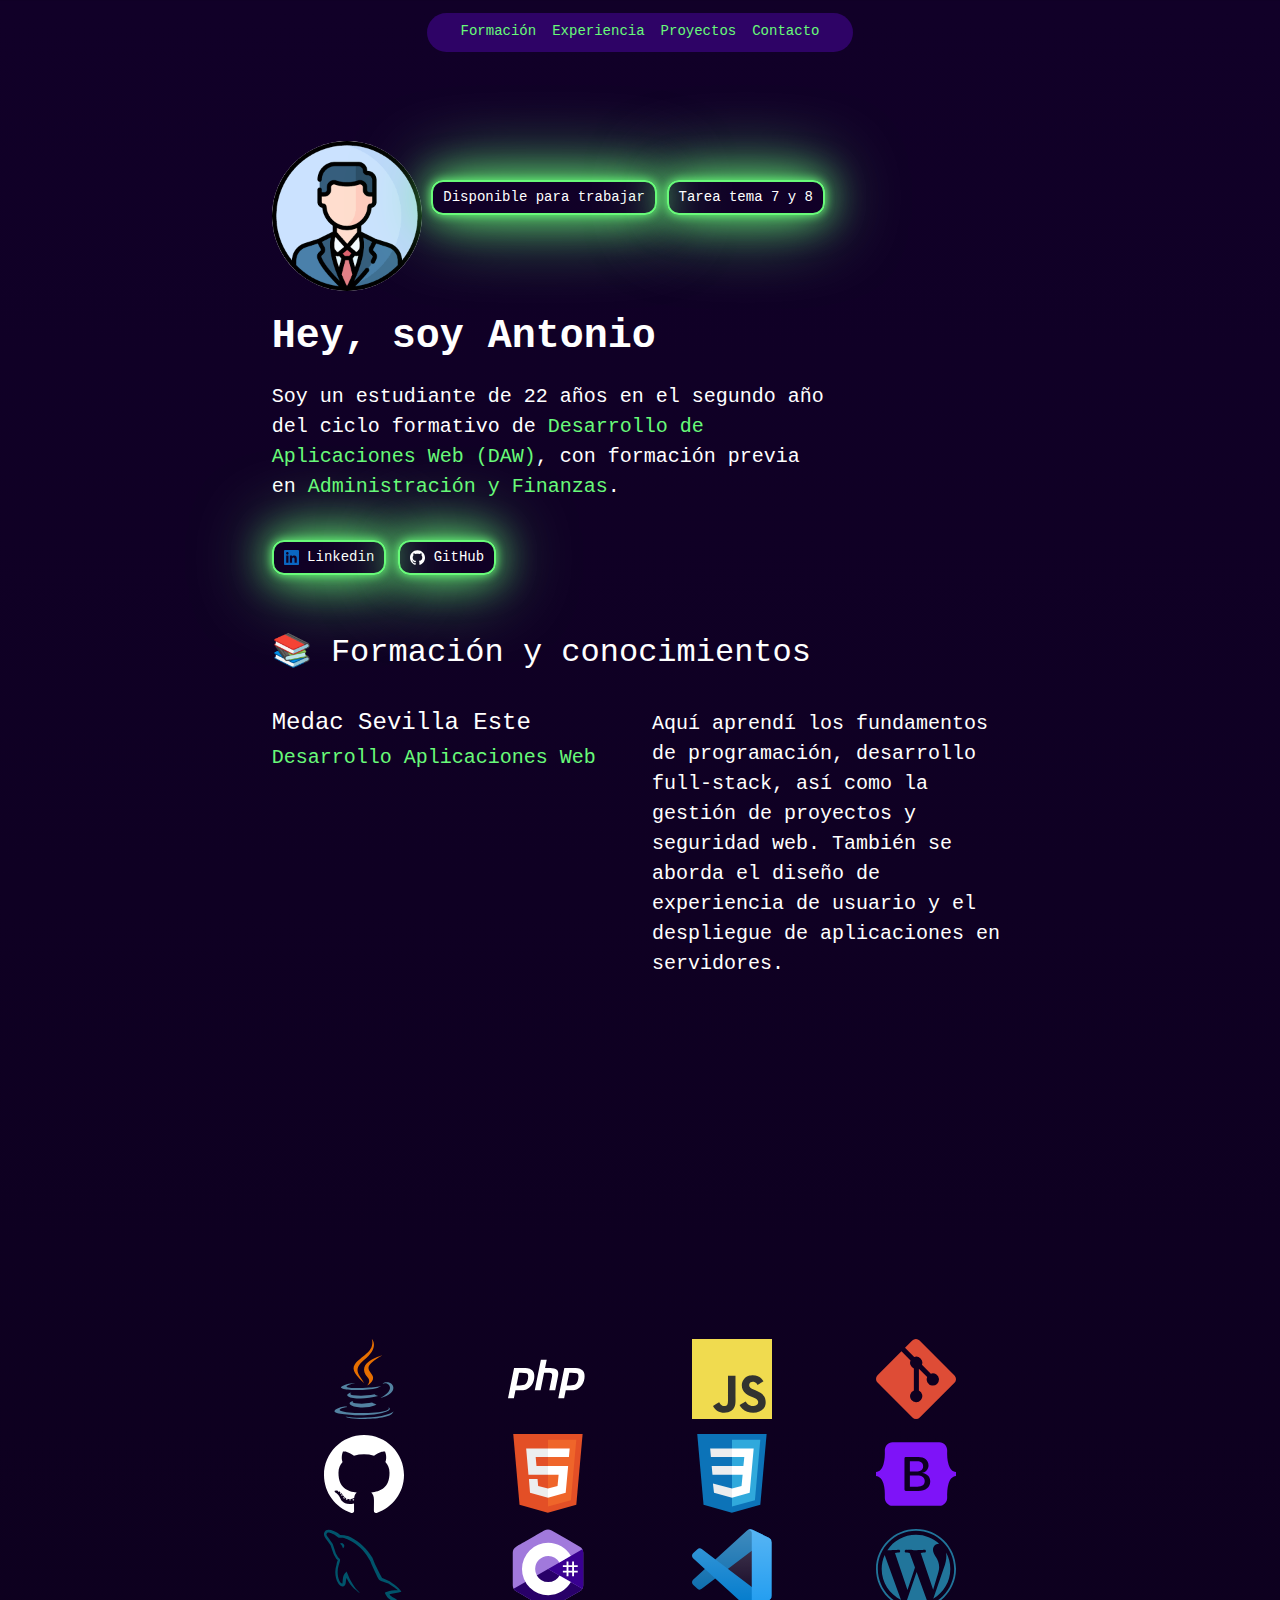
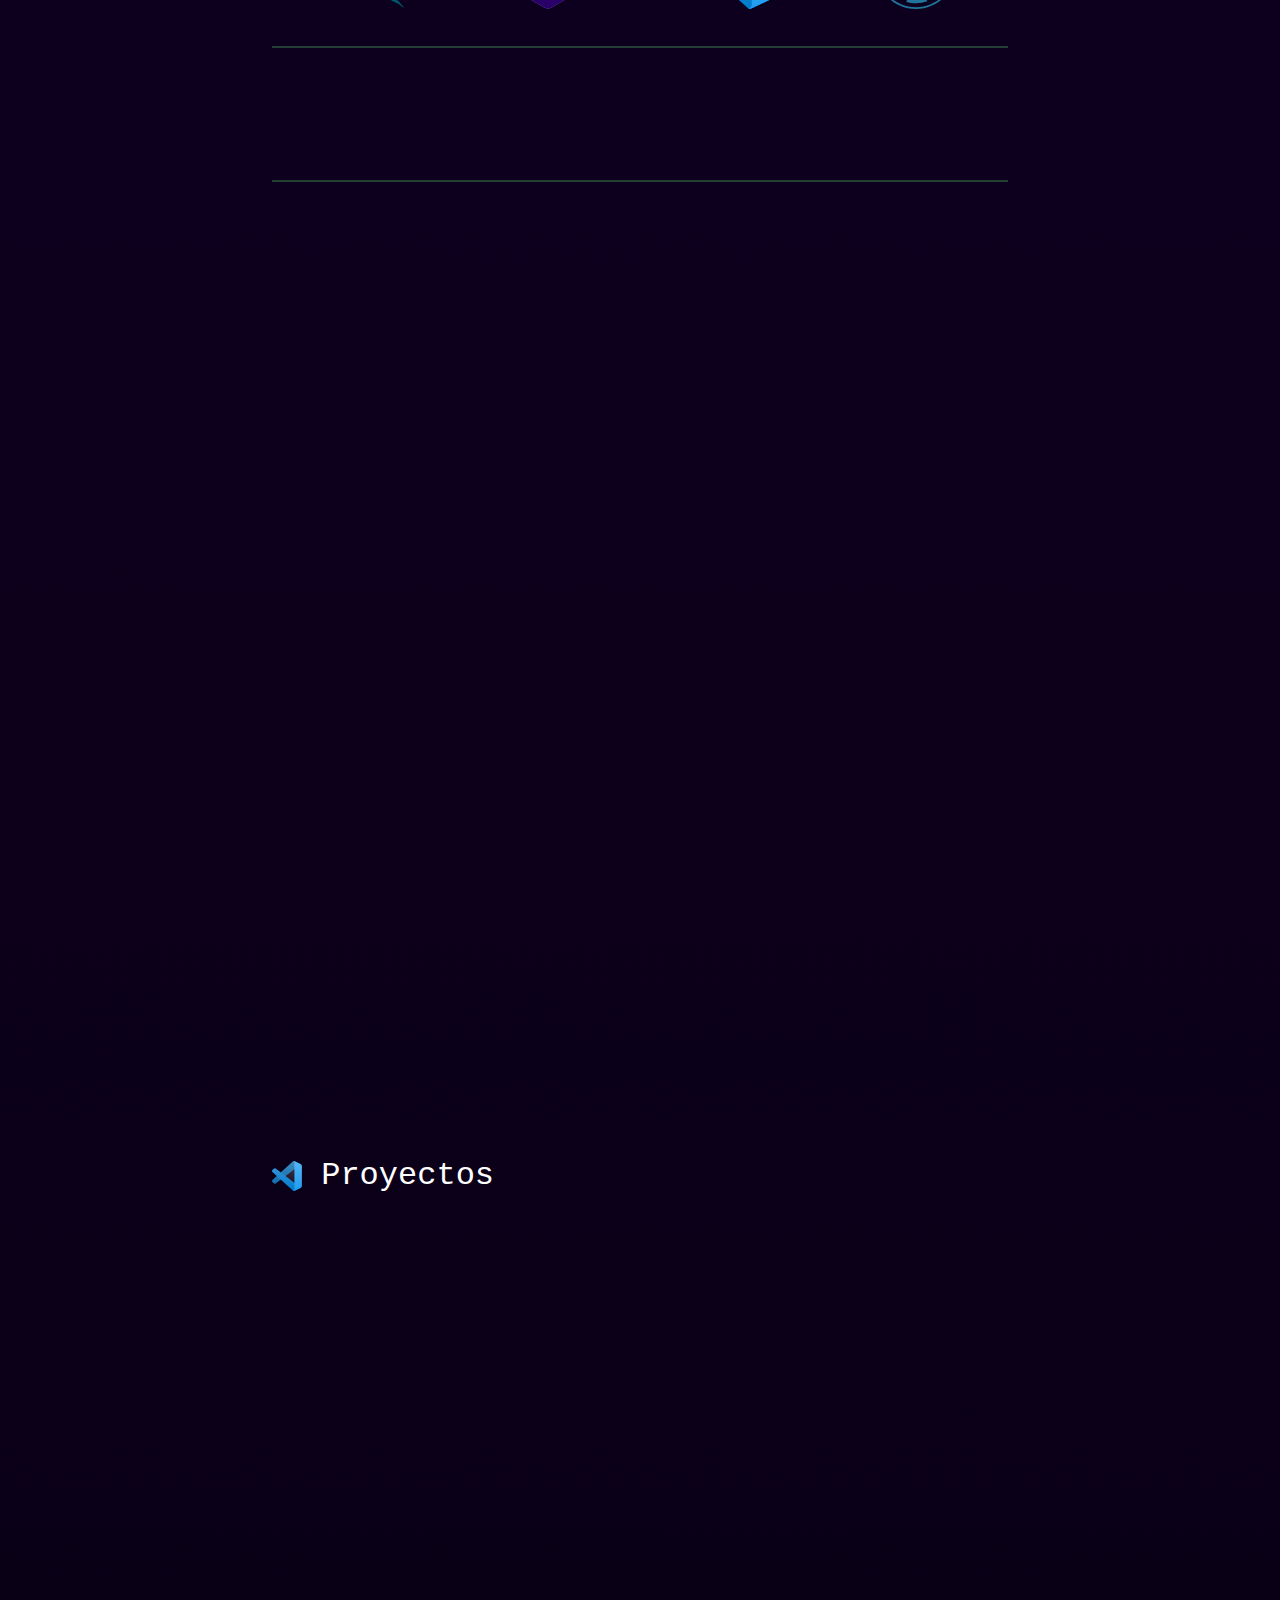
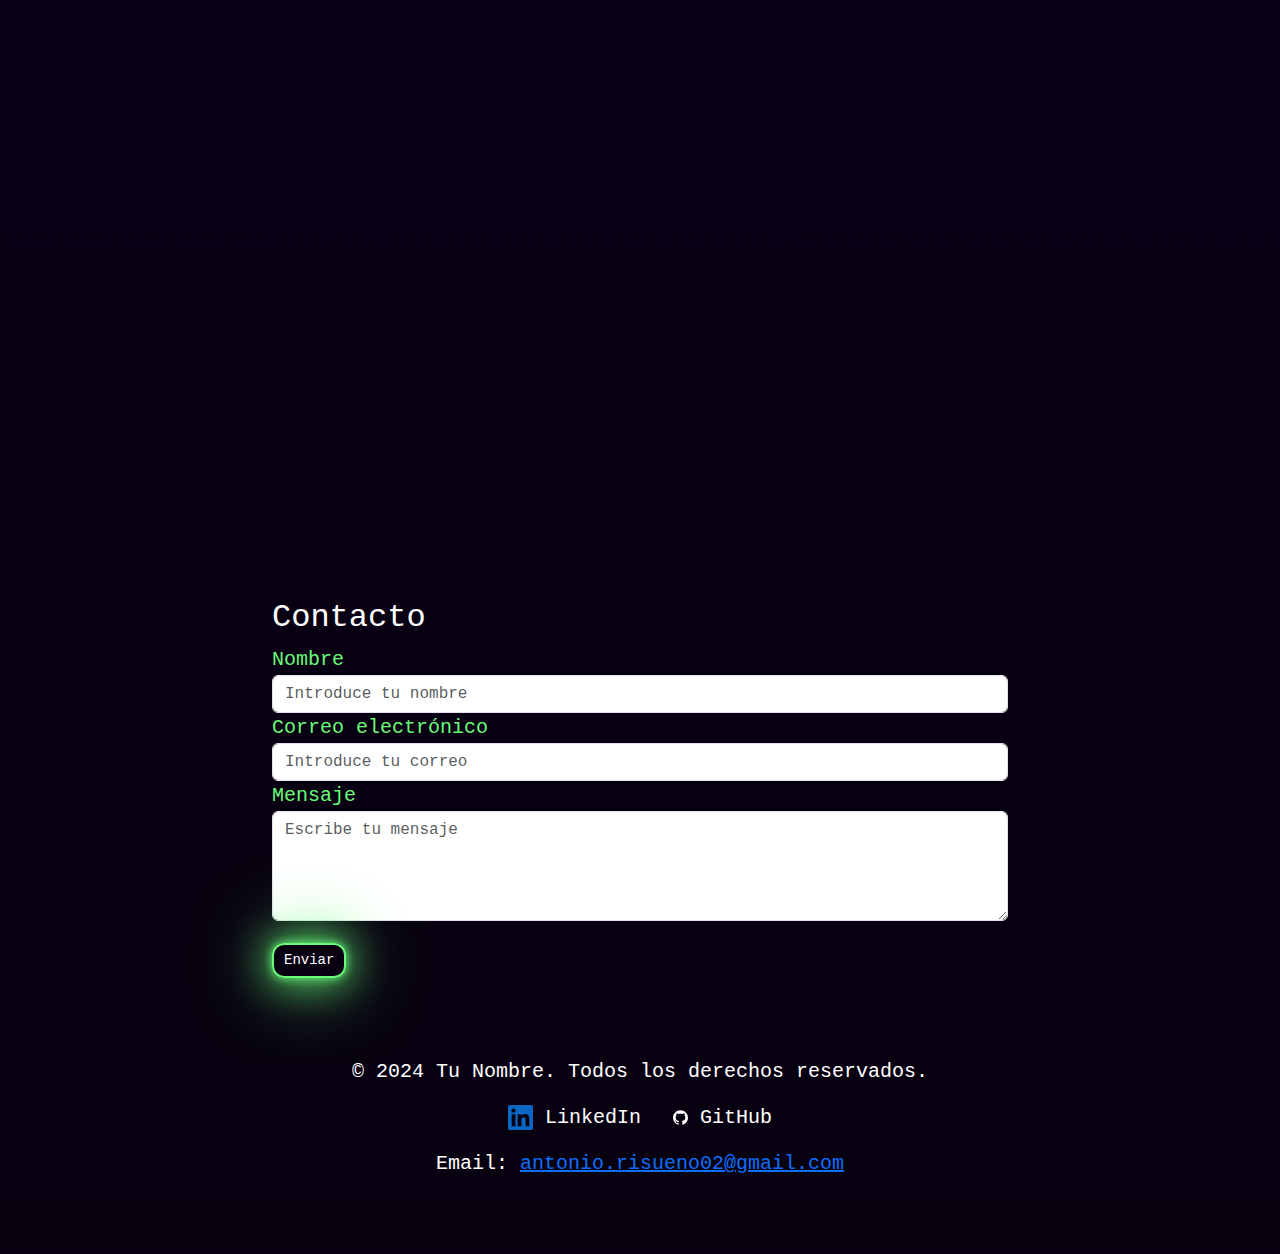
<file: index.html>
<!DOCTYPE html>
<html lang="es">
<head>
    <meta charset="UTF-8">
    <meta name="viewport" content="width=device-width, initial-scale=1.0">

    <link href="https://cdn.jsdelivr.net/npm/bootstrap@5.3.3/dist/css/bootstrap.min.css" rel="stylesheet" integrity="sha384-QWTKZyjpPEjISv5WaRU9OFeRpok6YctnYmDr5pNlyT2bRjXh0JMhjY6hW+ALEwIH" crossorigin="anonymous">
    <link rel="stylesheet" type="text/css" href="/styles.css">
    <link href="https://fonts.googleapis.com/css2?family=Onest:wght@400&display=swap" rel="stylesheet">

    <title>Portfolio</title>
</head>
<body>

    <div class="container-fluid text-center">
        <div class="row justify-content-center">
            <div class="col-md-4 mx-auto" id="cabecera">
                <ul class="nav justify-content-center nav-underline">
                    <li class="nav-item">
                        <a class="nav-link" href="#Formacion">Formación</a>
                    </li>
                    <li class="nav-item">
                        <a class="nav-link" href="#Experiencia">Experiencia</a>
                    </li>
                    <li class="nav-item">
                        <a class="nav-link" href="#Proyecto">Proyectos</a>
                    </li>
                    <li class="nav-item">
                        <a class="nav-link" href="#formulario">Contacto</a>
                    </li>
                </ul>
            </div>
        </div>
    </div>

    <div class="text-right" id="Inicio">
        <div class="row">
            <div class="col-7 mx-auto">
                <img src="/Images/perfil.png" alt="Perfil" id="perfil">
                <a class="btn btn-primary" id="botonCustom" href="https://www.linkedin.com/in/antonio-risueño-espinosa-8aa9851a4/" target="_blank" role="button">Disponible para trabajar</a>
                <a class="btn btn-primary" id="botonCustom" href="/tarea7y8.html" role="button">Tarea tema 7 y 8</a>
                <h1 class="fw-bold" id="Hey">Hey, soy Antonio</h1>
            </div>
        </div>
    </div>  

    <div class="text-right fade-in" id="Bio">
        <div class="row">
            <div class="col-7 mx-auto">
                <div class="col-9">
                    <p href="Descripción">
                        Soy un estudiante de 22 años en el segundo año del ciclo formativo de <span id="color">Desarrollo de Aplicaciones Web (DAW)</span>, 
                        con formación previa en <span id="color">Administración y Finanzas</span>.
                    </p>
                </div>
                <div class="col-3"></div>
                <a class="btn btn-secondary" id="botonCustom" href="https://www.linkedin.com/in/antonio-risueño-espinosa-8aa9851a4/" target="_blank" role="button">
                    <svg width="15" height="15" xmlns="http://www.w3.org/2000/svg" preserveAspectRatio="xMidYMid" viewBox="0 0 256 256">
                        <path d="M218.123 218.127h-37.931v-59.403c0-14.165-.253-32.4-19.728-32.4-19.756 0-22.779 15.434-22.779 31.369v60.43h-37.93V95.967h36.413v16.694h.51a39.907 39.907 0 0 1 35.928-19.733c38.445 0 45.533 25.288 45.533 58.186l-.016 67.013ZM56.955 79.27c-12.157.002-22.014-9.852-22.016-22.009-.002-12.157 9.851-22.014 22.008-22.016 12.157-.003 22.014 9.851 22.016 22.008A22.013 22.013 0 0 1 56.955 79.27m18.966 138.858H37.95V95.967h37.97v122.16ZM237.033.018H18.89C8.58-.098.125 8.161-.001 18.471v219.053c.122 10.315 8.576 18.582 18.89 18.474h218.144c10.336.128 18.823-8.139 18.966-18.474V18.454c-.147-10.33-8.635-18.588-18.966-18.453" fill="#0A66C2"/>
                    </svg>
                    Linkedin</a>
                <a class="btn btn-secondary" id="botonCustom" href="https://github.com/AntrisMedac?tab=repositories" target="_blank" role="button">
                    <svg viewBox="0 0 256 250" width="15" height="15" fill="#fff" xmlns="http://www.w3.org/2000/svg" preserveAspectRatio="xMidYMid">
                        <path d="M128.001 0C57.317 0 0 57.307 0 128.001c0 56.554 36.676 104.535 87.535 121.46 6.397 1.185 8.746-2.777 8.746-6.158 0-3.052-.12-13.135-.174-23.83-35.61 7.742-43.124-15.103-43.124-15.103-5.823-14.795-14.213-18.73-14.213-18.73-11.613-7.944.876-7.78.876-7.78 12.853.902 19.621 13.19 19.621 13.19 11.417 19.568 29.945 13.911 37.249 10.64 1.149-8.272 4.466-13.92 8.127-17.116-28.431-3.236-58.318-14.212-58.318-63.258 0-13.975 5-25.394 13.188-34.358-1.329-3.224-5.71-16.242 1.24-33.874 0 0 10.749-3.44 35.21 13.121 10.21-2.836 21.16-4.258 32.038-4.307 10.878.049 21.837 1.47 32.066 4.307 24.431-16.56 35.165-13.12 35.165-13.12 6.967 17.63 2.584 30.65 1.255 33.873 8.207 8.964 13.173 20.383 13.173 34.358 0 49.163-29.944 59.988-58.447 63.157 4.591 3.972 8.682 11.762 8.682 23.704 0 17.126-.148 30.91-.148 35.126 0 3.407 2.304 7.398 8.792 6.14C219.37 232.5 256 184.537 256 128.002 256 57.307 198.691 0 128.001 0Zm-80.06 182.34c-.282.636-1.283.827-2.194.39-.929-.417-1.45-1.284-1.15-1.922.276-.655 1.279-.838 2.205-.399.93.418 1.46 1.293 1.139 1.931Zm6.296 5.618c-.61.566-1.804.303-2.614-.591-.837-.892-.994-2.086-.375-2.66.63-.566 1.787-.301 2.626.591.838.903 1 2.088.363 2.66Zm4.32 7.188c-.785.545-2.067.034-2.86-1.104-.784-1.138-.784-2.503.017-3.05.795-.547 2.058-.055 2.861 1.075.782 1.157.782 2.522-.019 3.08Zm7.304 8.325c-.701.774-2.196.566-3.29-.49-1.119-1.032-1.43-2.496-.726-3.27.71-.776 2.213-.558 3.315.49 1.11 1.03 1.45 2.505.701 3.27Zm9.442 2.81c-.31 1.003-1.75 1.459-3.199 1.033-1.448-.439-2.395-1.613-2.103-2.626.301-1.01 1.747-1.484 3.207-1.028 1.446.436 2.396 1.602 2.095 2.622Zm10.744 1.193c.036 1.055-1.193 1.93-2.715 1.95-1.53.034-2.769-.82-2.786-1.86 0-1.065 1.202-1.932 2.733-1.958 1.522-.03 2.768.818 2.768 1.868Zm10.555-.405c.182 1.03-.875 2.088-2.387 2.37-1.485.271-2.861-.365-3.05-1.386-.184-1.056.893-2.114 2.376-2.387 1.514-.263 2.868.356 3.061 1.403Z" />
                    </svg>
                    GitHub</a>
            </div>
    </div>

    <div class="text-right" id="Formacion">
        <div class="row">
            <div class="col-7 mx-auto">
                <h2 class="fade-in">📚 Formación y conocimientos</h2>

                <div class="row" id="Trabajos">
                    <div class="col-6 mx-auto fade-in">
                        <h4>Medac Sevilla Este</h4>
                        <h5 id="color">Desarrollo Aplicaciones Web</h5>
                    </div>

                    <div class="col-6 mx-auto fade-in">
                        <p>
                            Aquí aprendí los fundamentos de programación, 
                            desarrollo full-stack, así como la gestión de proyectos y seguridad web. 
                            También se aborda el diseño de experiencia de usuario y el despliegue de aplicaciones en servidores. 
                        </p>
                    </div>
                </div>

                <div class="row" id="Trabajos">
                    <div class="col-6 mx-auto fade-in">
                        <h4>I.E.S. Al-Guadaira</h4>
                        <h5 id="color">Administración y Finanzas</h5>
                    </div>

                    <div class="col-6 mx-auto fade-in">
                        <p>
                            Estudié los principios de gestión empresarial, contabilidad y finanzas, así como la planificación 
                            y control económico. Se abordan también temas de recursos humanos, marketing y legislación laboral. 
                        </p>
                    </div>
                </div>

                <div class="container" id="conocimientos">
                    <div class="row">
                        <div class="col-3 text-center" id="svg">
                            <svg xmlns="http://www.w3.org/2000/svg" preserveAspectRatio="xMidYMid" viewBox="0 0 256 346" width="80" height="80">
                                <path d="M83 267s-14 8 9 11c27 3 41 2 71-3 0 0 8 5 19 9-67 29-153-2-99-17M74 230s-15 11 8 13c29 3 52 3 92-4 0 0 6 5 15 8-82 24-173 2-115-17" fill="#5382A1"/>
                                <path d="M144 166c17 19-4 36-4 36s42-22 22-49c-18-26-32-38 44-82 0 0-119 29-62 95" fill="#E76F00"/>
                                <path d="M233 295s10 8-10 15c-39 12-163 15-197 0-12-5 11-13 18-14l12-2c-14-9-89 19-38 28 138 22 251-10 215-27M89 190s-63 15-22 21c17 2 51 2 83-1 26-2 52-7 52-7l-16 9c-64 16-187 8-151-9 30-14 54-13 54-13M202 253c64-33 34-66 13-61l-7 2s2-3 6-5c41-14 73 43-14 66l2-2" fill="#5382A1"/>
                                <path d="M162 0s36 36-34 91c-56 45-12 70 0 99-32-30-56-56-40-80 23-35 89-53 74-110" fill="#E76F00"/>
                                <path d="M95 345c62 4 158-3 160-32 0 0-4 11-51 20-53 10-119 9-158 2 0 0 8 7 49 10" fill="#5382A1"/>
                            </svg>
                        </div>
                        <div class="col-3 text-center" id="svg">
                            <svg xmlns="http://www.w3.org/2000/svg" viewBox="0 -1 100 50" width="80" height="80">
                                <path fill="#fff" d="M7.579 10.123h14.204c4.169.035 7.19 1.237 9.063 3.604 1.873 2.367 2.491 5.6 1.855 9.699-.247 1.873-.795 3.71-1.643 5.512a16.385 16.385 0 01-3.392 4.876c-1.767 1.837-3.657 3.003-5.671 3.498a26.11 26.11 0 01-6.254.742h-6.36l-2.014 10.07H0l7.579-38.001m6.201 6.042l-3.18 15.9c.212.035.424.053.636.053h.742c3.392.035 6.219-.3 8.48-1.007 2.261-.742 3.781-3.321 4.558-7.738.636-3.71 0-5.848-1.908-6.413-1.873-.565-4.222-.83-7.049-.795-.424.035-.83.053-1.219.053h-1.113l.053-.053M41.093 0h7.314L46.34 10.123h6.572c3.604.071 6.289.813 8.056 2.226 1.802 1.413 2.332 4.099 1.59 8.056l-3.551 17.649h-7.42L54.979 21.2c.353-1.767.247-3.021-.318-3.763s-1.784-1.113-3.657-1.113l-5.883-.053-4.346 21.783h-7.314L41.093 0M70.412 10.123h14.204c4.169.035 7.19 1.237 9.063 3.604 1.873 2.367 2.491 5.6 1.855 9.699-.247 1.873-.795 3.71-1.643 5.512a16.385 16.385 0 01-3.392 4.876c-1.767 1.837-3.657 3.003-5.671 3.498a26.11 26.11 0 01-6.254.742h-6.36L70.2 48.124h-7.367l7.579-38.001m6.201 6.042l-3.18 15.9c.212.035.424.053.636.053h.742c3.392.035 6.219-.3 8.48-1.007 2.261-.742 3.781-3.321 4.558-7.738.636-3.71 0-5.848-1.908-6.413-1.873-.565-4.222-.83-7.049-.795-.424.035-.83.053-1.219.053H76.56l.053-.053"/>
                            </svg>
                        </div>
                        <div class="col-3 text-center" id="svg">
                            <svg xmlns="http://www.w3.org/2000/svg" viewBox="0 0 1052 1052" width="80" height="80">
                                <path fill="#f0db4f" d="M0 0h1052v1052H0z"/><path d="M965.9 801.1c-7.7-48-39-88.3-131.7-125.9-32.2-14.8-68.1-25.399-78.8-49.8-3.8-14.2-4.3-22.2-1.9-30.8 6.9-27.9 40.2-36.6 66.6-28.6 17 5.7 33.1 18.801 42.8 39.7 45.4-29.399 45.3-29.2 77-49.399-11.6-18-17.8-26.301-25.4-34-27.3-30.5-64.5-46.2-124-45-10.3 1.3-20.699 2.699-31 4-29.699 7.5-58 23.1-74.6 44-49.8 56.5-35.6 155.399 25 196.1 59.7 44.8 147.4 55 158.6 96.9 10.9 51.3-37.699 67.899-86 62-35.6-7.4-55.399-25.5-76.8-58.4-39.399 22.8-39.399 22.8-79.899 46.1 9.6 21 19.699 30.5 35.8 48.7 76.2 77.3 266.899 73.5 301.1-43.5 1.399-4.001 10.6-30.801 3.199-72.101zm-394-317.6h-98.4c0 85-.399 169.4-.399 254.4 0 54.1 2.8 103.7-6 118.9-14.4 29.899-51.7 26.2-68.7 20.399-17.3-8.5-26.1-20.6-36.3-37.699-2.8-4.9-4.9-8.7-5.601-9-26.699 16.3-53.3 32.699-80 49 13.301 27.3 32.9 51 58 66.399 37.5 22.5 87.9 29.4 140.601 17.3 34.3-10 63.899-30.699 79.399-62.199 22.4-41.3 17.6-91.3 17.4-146.6.5-90.2 0-180.4 0-270.9z" fill="#323330"/>
                            </svg>
                        </div>
                        <div class="col-3 text-center" id="svg">
                            <svg xmlns="http://www.w3.org/2000/svg" preserveAspectRatio="xMidYMid" viewBox="0 0 256 256" width="80" height="80">
                                <path d="M251.17 116.6 139.4 4.82a16.49 16.49 0 0 0-23.31 0l-23.21 23.2 29.44 29.45a19.57 19.57 0 0 1 24.8 24.96l28.37 28.38a19.61 19.61 0 1 1-11.75 11.06L137.28 95.4v69.64a19.62 19.62 0 1 1-16.13-.57V94.2a19.61 19.61 0 0 1-10.65-25.73L81.46 39.44 4.83 116.08a16.49 16.49 0 0 0 0 23.32L116.6 251.17a16.49 16.49 0 0 0 23.32 0l111.25-111.25a16.5 16.5 0 0 0 0-23.33" fill="#DE4C36"/>
                            </svg>
                        </div>
                        <div class="col-3 text-center" id="svg">
                            <svg viewBox="0 0 256 250" width="80" height="80" fill="#fff" xmlns="http://www.w3.org/2000/svg" preserveAspectRatio="xMidYMid">
                                <path d="M128.001 0C57.317 0 0 57.307 0 128.001c0 56.554 36.676 104.535 87.535 121.46 6.397 1.185 8.746-2.777 8.746-6.158 0-3.052-.12-13.135-.174-23.83-35.61 7.742-43.124-15.103-43.124-15.103-5.823-14.795-14.213-18.73-14.213-18.73-11.613-7.944.876-7.78.876-7.78 12.853.902 19.621 13.19 19.621 13.19 11.417 19.568 29.945 13.911 37.249 10.64 1.149-8.272 4.466-13.92 8.127-17.116-28.431-3.236-58.318-14.212-58.318-63.258 0-13.975 5-25.394 13.188-34.358-1.329-3.224-5.71-16.242 1.24-33.874 0 0 10.749-3.44 35.21 13.121 10.21-2.836 21.16-4.258 32.038-4.307 10.878.049 21.837 1.47 32.066 4.307 24.431-16.56 35.165-13.12 35.165-13.12 6.967 17.63 2.584 30.65 1.255 33.873 8.207 8.964 13.173 20.383 13.173 34.358 0 49.163-29.944 59.988-58.447 63.157 4.591 3.972 8.682 11.762 8.682 23.704 0 17.126-.148 30.91-.148 35.126 0 3.407 2.304 7.398 8.792 6.14C219.37 232.5 256 184.537 256 128.002 256 57.307 198.691 0 128.001 0Zm-80.06 182.34c-.282.636-1.283.827-2.194.39-.929-.417-1.45-1.284-1.15-1.922.276-.655 1.279-.838 2.205-.399.93.418 1.46 1.293 1.139 1.931Zm6.296 5.618c-.61.566-1.804.303-2.614-.591-.837-.892-.994-2.086-.375-2.66.63-.566 1.787-.301 2.626.591.838.903 1 2.088.363 2.66Zm4.32 7.188c-.785.545-2.067.034-2.86-1.104-.784-1.138-.784-2.503.017-3.05.795-.547 2.058-.055 2.861 1.075.782 1.157.782 2.522-.019 3.08Zm7.304 8.325c-.701.774-2.196.566-3.29-.49-1.119-1.032-1.43-2.496-.726-3.27.71-.776 2.213-.558 3.315.49 1.11 1.03 1.45 2.505.701 3.27Zm9.442 2.81c-.31 1.003-1.75 1.459-3.199 1.033-1.448-.439-2.395-1.613-2.103-2.626.301-1.01 1.747-1.484 3.207-1.028 1.446.436 2.396 1.602 2.095 2.622Zm10.744 1.193c.036 1.055-1.193 1.93-2.715 1.95-1.53.034-2.769-.82-2.786-1.86 0-1.065 1.202-1.932 2.733-1.958 1.522-.03 2.768.818 2.768 1.868Zm10.555-.405c.182 1.03-.875 2.088-2.387 2.37-1.485.271-2.861-.365-3.05-1.386-.184-1.056.893-2.114 2.376-2.387 1.514-.263 2.868.356 3.061 1.403Z" />
                            </svg>
                        </div>
                        <div class="col-3 text-center" id="svg">
                            <svg xmlns="http://www.w3.org/2000/svg" viewBox="0 0 452 520" width="80" height="80">
                                <path fill="#e34f26" d="M41 460L0 0h451l-41 460-185 52" />
                                <path fill="#ef652a" d="M226 472l149-41 35-394H226" />
                                <path fill="#ecedee" d="M226 208h-75l-5-58h80V94H84l15 171h127zm0 147l-64-17-4-45h-56l7 89 117 32z"/>
                                <path fill="#fff" d="M226 265h69l-7 73-62 17v59l115-32 16-174H226zm0-171v56h136l5-56z"/>
                            </svg>
                        </div>
                        <div class="col-3 text-center" id="svg">
                            <svg xmlns="http://www.w3.org/2000/svg" viewBox="0 0 452 520" width="80" height="80">
                                <path fill="#0c73b8" d="M41 460L0 0h451l-41 460-185 52"/>
                                <path fill="#30a9dc" d="M226 472l149-41 35-394H226"/>
                                <path fill="#ecedee" d="M226 208H94l5 57h127zm0-114H84l5 56h137zm0 261l-124-33 7 60 117 32z"/>
                                <path fill="#fff" d="M226 265h69l-7 73-62 17v59l115-32 26-288H226v56h80l-6 58h-74z"/>
                            </svg>
                        </div>
                        <div class="col-3 text-center" id="svg">
                            <svg viewBox="0 0 256 204" xmlns="http://www.w3.org/2000/svg" width="80" height="80" preserveAspectRatio="xMidYMid">
                                <path fill="#7E13F8" d="M53.172 0C38.565 0 27.756 12.785 28.24 26.65c.465 13.32-.139 30.573-4.482 44.642C19.402 85.402 12.034 94.34 0 95.488v12.956c12.034 1.148 19.402 10.086 23.758 24.197 4.343 14.069 4.947 31.32 4.482 44.641-.484 13.863 10.325 26.65 24.934 26.65h149.673c14.608 0 25.414-12.785 24.93-26.65-.464-13.32.139-30.572 4.482-44.641 4.359-14.11 11.707-23.05 23.741-24.197V95.488c-12.034-1.148-19.382-10.086-23.74-24.196-4.344-14.067-4.947-31.321-4.483-44.642C228.261 12.787 217.455 0 202.847 0H53.17h.002ZM173.56 125.533c0 19.092-14.24 30.67-37.872 30.67h-40.23a4.339 4.339 0 0 1-4.338-4.339V52.068a4.339 4.339 0 0 1 4.339-4.34h39.999c19.705 0 32.637 10.675 32.637 27.063 0 11.503-8.7 21.801-19.783 23.604v.601c15.089 1.655 25.248 12.104 25.248 26.537Zm-42.26-64.05h-22.937v32.4h19.32c14.934 0 23.17-6.014 23.17-16.764 0-10.073-7.082-15.636-19.552-15.636Zm-22.937 45.256v35.705h23.782c15.548 0 23.786-6.239 23.786-17.965 0-11.728-8.467-17.742-24.786-17.742h-22.782v.002Z"/>
                            </svg>
                        </div>
                        <div class="col-3 text-center" id="svg">
                            <svg xmlns="http://www.w3.org/2000/svg" preserveAspectRatio="xMidYMid" viewBox="0 0 256 252" width="80" height="80">
                                <path d="M236 194c-14 0-25 1-34 5-3 1-7 1-7 4l3 6c2 3 5 8 9 11l11 8 21 10 11 9 6 4-3-6-5-5c-5-7-11-13-18-18-6-3-18-9-20-15h-1l12-3 18-3 8-2v-2l-9-10c-8-8-18-15-28-22l-18-8c-2-1-6-2-7-4l-7-13-15-30-8-20c-18-30-38-48-68-65-6-4-14-5-22-7l-13-1-8-6C34 5 8-9 1 9c-5 11 7 22 11 28l9 13 3 9c3 8 5 17 9 24l6 10c2 2 4 3 5 6-3 4-3 9-4 13-7 20-4 44 5 59 2 4 9 14 18 10 8-3 6-13 8-22l1-4 8 14c5 9 14 18 22 24 4 3 8 8 13 10l-4-4-9-10c-8-10-14-21-20-32l-7-17-3-6c-3 4-7 7-9 12-3 7-3 17-4 26h-1c-6-1-8-7-10-12-5-12-6-32-1-46 1-4 6-15 4-19-1-3-4-5-6-7l-7-12-10-30-9-13c-3-5-7-8-10-14-1-2-2-5 0-7l2-2c2-2 9 0 11 1 6 3 12 5 17 9l8 6h4c6 1 12 0 17 2 9 3 18 7 25 12 23 14 42 35 54 59 3 4 3 8 5 12l12 26c4 8 7 16 12 23 3 4 14 6 18 8l12 4 18 12c2 2 11 7 12 10Z" fill="#00546B"/>
                                <path d="m58 43-7 1 6 7 4 9v-1c3-1 4-4 4-8l-2-4-5-4Z" fill="#00546B"/>
                            </svg>
                        </div>
                        <div class="col-3 text-center" id="svg">
                            <svg xmlns="http://www.w3.org/2000/svg" width="80" height="80" preserveAspectRatio="xMidYMid" viewBox="0 -1.43 255.58 290.11" >
                                <path fill="#a179dc" d="M255.57 84.45c0-4.83-1.04-9.1-3.13-12.76a24.4 24.4 0 0 0-9.24-9C209.17 43.05 175.1 23.5 141.1 3.86c-9.17-5.3-18.06-5.1-27.16.27-13.54 7.98-81.35 46.83-101.55 58.53C4.06 67.5.02 74.87 0 84.44v118.37c0 4.72 1 8.9 2.99 12.51 2.05 3.72 5.17 6.82 9.38 9.26 20.21 11.7 88.02 50.55 101.56 58.53 9.11 5.38 18 5.57 27.17.27 34.02-19.64 68.08-39.2 102.1-58.81a24.33 24.33 0 0 0 9.4-9.25c1.99-3.61 2.98-7.8 2.98-12.52l-.01-118.35"/><path fill="#280068" d="M128.18 143.24 2.98 215.33c2.06 3.7 5.18 6.8 9.4 9.25 20.2 11.7 88.01 50.55 101.55 58.53 9.11 5.38 18 5.57 27.17.27 34.02-19.64 68.08-39.2 102.1-58.81a24.33 24.33 0 0 0 9.4-9.25z"/><path fill="#390091" d="M255.57 84.45c0-4.83-1.04-9.1-3.13-12.76l-124.26 71.55 124.41 72.07c2-3.6 2.99-7.79 3-12.51 0 0 0-78.9-.02-118.35"/><g fill="#fff"><path d="M201.9 116.3v13.47h13.47v-13.48h6.73v13.48h13.48v6.73H222.1v13.48h13.48v6.74H222.1v13.47h-6.73V156.7h-13.48v13.48h-6.73V156.7h-13.48v-6.73h13.47V136.5h-13.47v-6.74h13.47v-13.48zm13.47 20.2h-13.48v13.48h13.48z"/><path d="M128.46 48.63a94.96 94.96 0 0 1 82.26 47.45l-.16-.27-41.35 23.8A47.28 47.28 0 0 0 129 96.33h-.54a47.3 47.3 0 0 0-47.3 47.3 47.08 47.08 0 0 0 6.23 23.47 47.28 47.28 0 0 0 82.29-.27l-.2.35 41.29 23.91a94.97 94.97 0 0 1-81.25 47.54h-1.06a94.96 94.96 0 0 1-95-95 95 95 0 0 1 95-95z"/></g>
                            </svg>
                        </div>
                        <div class="col-3 text-center" id="svg">
                            <svg viewBox="0 0 256 254" xmlns="http://www.w3.org/2000/svg" xmlns:xlink="http://www.w3.org/1999/xlink" width="80" height="80" preserveAspectRatio="xMidYMid">
                                <defs><linearGradient id="c" x1="50%" x2="50%" y1="0%" y2="100%"><stop offset="0%" stop-color="#FFF"/><stop offset="100%" stop-color="#FFF" stop-opacity="0"/></linearGradient><path id="a" d="M180.828 252.605a15.872 15.872 0 0 0 12.65-.486l52.501-25.262a15.94 15.94 0 0 0 9.025-14.364V41.197a15.939 15.939 0 0 0-9.025-14.363l-52.5-25.263a15.877 15.877 0 0 0-18.115 3.084L74.857 96.35l-43.78-33.232a10.614 10.614 0 0 0-13.56.603L3.476 76.494c-4.63 4.211-4.635 11.495-.012 15.713l37.967 34.638-37.967 34.637c-4.623 4.219-4.618 11.502.012 15.714l14.041 12.772a10.614 10.614 0 0 0 13.56.604l43.78-33.233 100.507 91.695a15.853 15.853 0 0 0 5.464 3.571Zm10.464-183.649-76.262 57.889 76.262 57.888V68.956Z"/></defs><mask id="b" fill="#fff"><use xlink:href="#a"/></mask><path fill="#0065A9" d="M246.135 26.873 193.593 1.575a15.885 15.885 0 0 0-18.123 3.08L3.466 161.482c-4.626 4.219-4.62 11.502.012 15.714l14.05 12.772a10.625 10.625 0 0 0 13.569.604L238.229 33.436c6.949-5.271 16.93-.315 16.93 8.407v-.61a15.938 15.938 0 0 0-9.024-14.36Z" /><path fill="#007ACC" d="m246.135 226.816-52.542 25.298a15.887 15.887 0 0 1-18.123-3.08L3.466 92.207c-4.626-4.218-4.62-11.502.012-15.713l14.05-12.773a10.625 10.625 0 0 1 13.569-.603l207.132 157.135c6.949 5.271 16.93.315 16.93-8.408v.611a15.939 15.939 0 0 1-9.024 14.36Z" /><path fill="#1F9CF0" d="M193.428 252.134a15.892 15.892 0 0 1-18.125-3.083c5.881 5.88 15.938 1.715 15.938-6.603V11.273c0-8.318-10.057-12.483-15.938-6.602a15.892 15.892 0 0 1 18.125-3.084l52.533 25.263a15.937 15.937 0 0 1 9.03 14.363V212.51c0 6.125-3.51 11.709-9.03 14.363l-52.533 25.262Z" /><path fill="url(#c)" fill-opacity=".25" d="M180.828 252.605a15.874 15.874 0 0 0 12.65-.486l52.5-25.263a15.938 15.938 0 0 0 9.026-14.363V41.197a15.939 15.939 0 0 0-9.025-14.363L193.477 1.57a15.877 15.877 0 0 0-18.114 3.084L74.857 96.35l-43.78-33.232a10.614 10.614 0 0 0-13.56.603L3.476 76.494c-4.63 4.211-4.635 11.495-.012 15.713l37.967 34.638-37.967 34.637c-4.623 4.219-4.618 11.502.012 15.714l14.041 12.772a10.614 10.614 0 0 0 13.56.604l43.78-33.233 100.506 91.695a15.857 15.857 0 0 0 5.465 3.571Zm10.464-183.65-76.262 57.89 76.262 57.888V68.956Z" />
                            </svg>
                        </div>
                        <div class="col-3 text-center" id="svg">
                            <svg viewBox="0 0 122.52 122.523" width="80" height="80" xmlns="http://www.w3.org/2000/svg"><g fill="#21759b">
                                <path d="m8.708 61.26c0 20.802 12.089 38.779 29.619 47.298l-25.069-68.686c-2.916 6.536-4.55 13.769-4.55 21.388z"/><path d="m96.74 58.608c0-6.495-2.333-10.993-4.334-14.494-2.664-4.329-5.161-7.995-5.161-12.324 0-4.831 3.664-9.328 8.825-9.328.233 0 .454.029.681.042-9.35-8.566-21.807-13.796-35.489-13.796-18.36 0-34.513 9.42-43.91 23.688 1.233.037 2.395.063 3.382.063 5.497 0 14.006-.667 14.006-.667 2.833-.167 3.167 3.994.337 4.329 0 0-2.847.335-6.015.501l19.138 56.925 11.501-34.493-8.188-22.434c-2.83-.166-5.511-.501-5.511-.501-2.832-.166-2.5-4.496.332-4.329 0 0 8.679.667 13.843.667 5.496 0 14.006-.667 14.006-.667 2.835-.167 3.168 3.994.337 4.329 0 0-2.853.335-6.015.501l18.992 56.494 5.242-17.517c2.272-7.269 4.001-12.49 4.001-16.989z"/><path d="m62.184 65.857-15.768 45.819c4.708 1.384 9.687 2.141 14.846 2.141 6.12 0 11.989-1.058 17.452-2.979-.141-.225-.269-.464-.374-.724z"/><path d="m107.376 36.046c.226 1.674.354 3.471.354 5.404 0 5.333-.996 11.328-3.996 18.824l-16.053 46.413c15.624-9.111 26.133-26.038 26.133-45.426.001-9.137-2.333-17.729-6.438-25.215z"/><path d="m61.262 0c-33.779 0-61.262 27.481-61.262 61.26 0 33.783 27.483 61.263 61.262 61.263 33.778 0 61.265-27.48 61.265-61.263-.001-33.779-27.487-61.26-61.265-61.26zm0 119.715c-32.23 0-58.453-26.223-58.453-58.455 0-32.23 26.222-58.451 58.453-58.451 32.229 0 58.45 26.221 58.45 58.451 0 32.232-26.221 58.455-58.45 58.455z"/></g>
                            </svg>
                        </div>
                    </div>
                </div>

                <hr>

                <div class="row" id="Trabajos">
                    <div class="col-12 mx-auto fade-in">
                        <div id="carouselExampleAutoplaying" class="carousel slide" data-bs-ride="carousel">
                            <div class="carousel-inner">
                                <div class="carousel-item active">
                                    <p>"La programación es el arte de hacer que un grupo de personas haga lo que tú quieres que hagan."
                                        — Donald Knuth</p>
                                </div>
                                <div class="carousel-item">
                                    <p>"Hay solo dos cosas que importan en la programación: la calidad del código y la calidad del tiempo."
                                        — Robert C. Martin</p>
                                </div>
                                <div class="carousel-item">
                                    <p>"No hay lugar como el hogar, excepto cuando estás programando."
                                        — Jef Raskin</p>
                                </div>
                                <div class="carousel-item">
                                    <p>"La mejor manera de predecir el futuro es inventarlo."
                                        — Alan Kay</p>
                                </div>
                                <div class="carousel-item">
                                    <p>"Programar es como escribir un libro. A menos que no sepas cómo acabarlo, no deberías empezar."
                                        — C. A. R. Hoare</p>
                                </div>
                            </div>
                        </div>
                    </div>
                </div>
                <hr>
            </div>
        </div>
    </div>


    <div class="text-right" id="Experiencia">
        <div class="row">
            <div class="col-7 mx-auto">
                <h2 class="fade-in">💼 Experiencia laboral</h2>

                <div class="row" id="Trabajos">
                    <div class="col-6 mx-auto fade-in">
                        <h4>Plataforma Femar S.L.</h4>
                        <h5 id="color">Responsable de control de stock</h5>
                    </div>

                    <div class="col-6 mx-auto fade-in">
                        <p>
                            Comprobar el buen estado de la mercancía y su correcta documentación.
                            Registro de la mercancía recibida en el programa de gestión, así como eliminar el stock
                            dañado o caducado.
                        </p>
                    </div>
                </div>

                <div class="row" id="Trabajos">
                    <div class="col-6 mx-auto fade-in">
                        <h4>Bodega San José S.L.</h4>
                        <h5 id="color">Responsable de barra</h5>
                    </div>

                    <div class="col-6 mx-auto fade-in">
                        <p>
                            Mi principal función era la gestión de cobros de las cuentas y el correcto apunte de las comandas. 
                            A su vez llevaba tareas como servir las bebidas y mantener un stock adecuado para las ventas esperadas.
                        </p>
                    </div>
                </div>

                <div class="row" id="Trabajos">
                    <div class="col-6 mx-auto fade-in">
                        <h4>Asesortiz S.L.U</h4>
                        <h5 id="color">Practicas de administración</h5>
                    </div>

                    <div class="col-6 mx-auto fade-in">
                        <p>
                            Tenía a mi cargo realizar la contabilidad de varias empresas y autonomos del pueblo, campaña de rentas de los
                            vecinos y gestión de archivos.
                        </p>
                    </div>
                </div>
            </div>
        </div>
    </div>

    <div class="container"  id="ProyectoTitulo">
        <div class="row">
            <div class="col-8 mx-auto">
                <h2><svg viewBox="0 0 256 254" width="30" height="30" xmlns="http://www.w3.org/2000/svg" xmlns:xlink="http://www.w3.org/1999/xlink" width="256" height="254" preserveAspectRatio="xMidYMid"><defs><linearGradient id="c" x1="50%" x2="50%" y1="0%" y2="100%"><stop offset="0%" stop-color="#FFF"/><stop offset="100%" stop-color="#FFF" stop-opacity="0"/></linearGradient><path id="a" d="M180.828 252.605a15.872 15.872 0 0 0 12.65-.486l52.501-25.262a15.94 15.94 0 0 0 9.025-14.364V41.197a15.939 15.939 0 0 0-9.025-14.363l-52.5-25.263a15.877 15.877 0 0 0-18.115 3.084L74.857 96.35l-43.78-33.232a10.614 10.614 0 0 0-13.56.603L3.476 76.494c-4.63 4.211-4.635 11.495-.012 15.713l37.967 34.638-37.967 34.637c-4.623 4.219-4.618 11.502.012 15.714l14.041 12.772a10.614 10.614 0 0 0 13.56.604l43.78-33.233 100.507 91.695a15.853 15.853 0 0 0 5.464 3.571Zm10.464-183.649-76.262 57.889 76.262 57.888V68.956Z"/></defs><mask id="b" fill="#fff"><use xlink:href="#a"/></mask><path fill="#0065A9" d="M246.135 26.873 193.593 1.575a15.885 15.885 0 0 0-18.123 3.08L3.466 161.482c-4.626 4.219-4.62 11.502.012 15.714l14.05 12.772a10.625 10.625 0 0 0 13.569.604L238.229 33.436c6.949-5.271 16.93-.315 16.93 8.407v-.61a15.938 15.938 0 0 0-9.024-14.36Z" /><path fill="#007ACC" d="m246.135 226.816-52.542 25.298a15.887 15.887 0 0 1-18.123-3.08L3.466 92.207c-4.626-4.218-4.62-11.502.012-15.713l14.05-12.773a10.625 10.625 0 0 1 13.569-.603l207.132 157.135c6.949 5.271 16.93.315 16.93-8.408v.611a15.939 15.939 0 0 1-9.024 14.36Z" /><path fill="#1F9CF0" d="M193.428 252.134a15.892 15.892 0 0 1-18.125-3.083c5.881 5.88 15.938 1.715 15.938-6.603V11.273c0-8.318-10.057-12.483-15.938-6.602a15.892 15.892 0 0 1 18.125-3.084l52.533 25.263a15.937 15.937 0 0 1 9.03 14.363V212.51c0 6.125-3.51 11.709-9.03 14.363l-52.533 25.262Z" /><path fill="url(#c)" fill-opacity=".25" d="M180.828 252.605a15.874 15.874 0 0 0 12.65-.486l52.5-25.263a15.938 15.938 0 0 0 9.026-14.363V41.197a15.939 15.939 0 0 0-9.025-14.363L193.477 1.57a15.877 15.877 0 0 0-18.114 3.084L74.857 96.35l-43.78-33.232a10.614 10.614 0 0 0-13.56.603L3.476 76.494c-4.63 4.211-4.635 11.495-.012 15.713l37.967 34.638-37.967 34.637c-4.623 4.219-4.618 11.502.012 15.714l14.041 12.772a10.614 10.614 0 0 0 13.56.604l43.78-33.233 100.506 91.695a15.857 15.857 0 0 0 5.465 3.571Zm10.464-183.65-76.262 57.89 76.262 57.888V68.956Z" /></svg>
                Proyectos</h2>
            </div>
        </div>
    </div>

    <div class="container" id="Proyecto">
        <div class="row justify-content-center d-flex align-items-stretch">
            <div class="col-md-4 fade-in">
                <div class="card h-100">
                    <img src="../Images/pong.jpg" class="card-img-top" alt="ImgPong">
                    <div class="card-body">
                        <h5 class="card-title" id="color">Pong</h5>
                        <p class="card-text">Recreación del primer juego jamas creado, desarrollado en Java.</p>
                        <a href="https://github.com/AntrisMedac/Pong.git" target="_blank" class="btn" id="botonCustom">Echale un vistazo</a>
                    </div>
                </div>
            </div>
            <div class="col-md-4 fade-in">
                <div class="card h-100">
                    <img src="../Images/myPoker.png" class="card-img-top" alt="ImgPoker">
                    <div class="card-body">
                        <h5 class="card-title" id="color">MyPoker</h5>
                        <p class="card-text">Landing page de un casino, desarrollado con Boostrap, JS, Php, Css, Html.</p>
                        <a href="https://github.com/AntrisMedac/Poker.git" target="_blank" class="btn" id="botonCustom">Echale un vistazo</a>
                    </div>
                </div>
            </div>
        </div>
    </div>   

    <div class="text-right" id="SobreMi">
        <div class="row">   
            <div class="col-7 mx-auto fade-in">
                <h1>Sobre mi</h1>
                <p> Me apasiona el desarrollo web, especialmente en el área de back-end, 
                    donde disfruto creando soluciones eficientes y escalables. Mi experiencia laboral en entornos exigentes me ha permitido 
                    desarrollar habilidades para trabajar bajo presión y gestionar múltiples tareas con éxito junto a mis compañeros de trabajo. 
                    Estoy en constante aprendizaje y busco oportunidades para aplicar y ampliar mis conocimientos en proyectos reales.</p>
            </div>
        </div>
    </div>

    <div class="container" id="formulario">
        <div class="row">
            <div class="col-8 mx-auto">
                <h2>Contacto</h2>
                <form>
                    <div class="form-group">
                        <label for="name" id="color">Nombre</label>
                        <input type="text" class="form-control" id="name" placeholder="Introduce tu nombre" required>
                    </div>
                    <div class="form-group">
                        <label for="email" id="color">Correo electrónico</label>
                        <input type="email" class="form-control" id="email" placeholder="Introduce tu correo" required>
                    </div>
                    <div class="form-group">
                        <label for="message" id="color">Mensaje</label>
                        <textarea class="form-control" id="message" rows="4" placeholder="Escribe tu mensaje" required></textarea>
                    </div>
                    <button type="submit" class="btn btn-primary" id="botonCustom">Enviar</button>
                </form>
            </div>
        </div>
    </div>

    <footer>
        <div class="footer-content">
            <p>© 2024 Tu Nombre. Todos los derechos reservados.</p>
            <ul class="socials">
                <li>                    
                    <svg width="25" height="25" xmlns="http://www.w3.org/2000/svg" preserveAspectRatio="xMidYMid" viewBox="0 0 256 256">
                        <path d="M218.123 218.127h-37.931v-59.403c0-14.165-.253-32.4-19.728-32.4-19.756 0-22.779 15.434-22.779 31.369v60.43h-37.93V95.967h36.413v16.694h.51a39.907 39.907 0 0 1 35.928-19.733c38.445 0 45.533 25.288 45.533 58.186l-.016 67.013ZM56.955 79.27c-12.157.002-22.014-9.852-22.016-22.009-.002-12.157 9.851-22.014 22.008-22.016 12.157-.003 22.014 9.851 22.016 22.008A22.013 22.013 0 0 1 56.955 79.27m18.966 138.858H37.95V95.967h37.97v122.16ZM237.033.018H18.89C8.58-.098.125 8.161-.001 18.471v219.053c.122 10.315 8.576 18.582 18.89 18.474h218.144c10.336.128 18.823-8.139 18.966-18.474V18.454c-.147-10.33-8.635-18.588-18.966-18.453" fill="#0A66C2"/>
                    </svg>
                    <a href="https://www.linkedin.com/in/antonio-risueño-espinosa-8aa9851a4/" target="_blank">LinkedIn</a>
                </li>
                <li>                    
                    <svg viewBox="0 0 256 250" width="15" height="15" fill="#fff" xmlns="http://www.w3.org/2000/svg" preserveAspectRatio="xMidYMid">
                        <path d="M128.001 0C57.317 0 0 57.307 0 128.001c0 56.554 36.676 104.535 87.535 121.46 6.397 1.185 8.746-2.777 8.746-6.158 0-3.052-.12-13.135-.174-23.83-35.61 7.742-43.124-15.103-43.124-15.103-5.823-14.795-14.213-18.73-14.213-18.73-11.613-7.944.876-7.78.876-7.78 12.853.902 19.621 13.19 19.621 13.19 11.417 19.568 29.945 13.911 37.249 10.64 1.149-8.272 4.466-13.92 8.127-17.116-28.431-3.236-58.318-14.212-58.318-63.258 0-13.975 5-25.394 13.188-34.358-1.329-3.224-5.71-16.242 1.24-33.874 0 0 10.749-3.44 35.21 13.121 10.21-2.836 21.16-4.258 32.038-4.307 10.878.049 21.837 1.47 32.066 4.307 24.431-16.56 35.165-13.12 35.165-13.12 6.967 17.63 2.584 30.65 1.255 33.873 8.207 8.964 13.173 20.383 13.173 34.358 0 49.163-29.944 59.988-58.447 63.157 4.591 3.972 8.682 11.762 8.682 23.704 0 17.126-.148 30.91-.148 35.126 0 3.407 2.304 7.398 8.792 6.14C219.37 232.5 256 184.537 256 128.002 256 57.307 198.691 0 128.001 0Zm-80.06 182.34c-.282.636-1.283.827-2.194.39-.929-.417-1.45-1.284-1.15-1.922.276-.655 1.279-.838 2.205-.399.93.418 1.46 1.293 1.139 1.931Zm6.296 5.618c-.61.566-1.804.303-2.614-.591-.837-.892-.994-2.086-.375-2.66.63-.566 1.787-.301 2.626.591.838.903 1 2.088.363 2.66Zm4.32 7.188c-.785.545-2.067.034-2.86-1.104-.784-1.138-.784-2.503.017-3.05.795-.547 2.058-.055 2.861 1.075.782 1.157.782 2.522-.019 3.08Zm7.304 8.325c-.701.774-2.196.566-3.29-.49-1.119-1.032-1.43-2.496-.726-3.27.71-.776 2.213-.558 3.315.49 1.11 1.03 1.45 2.505.701 3.27Zm9.442 2.81c-.31 1.003-1.75 1.459-3.199 1.033-1.448-.439-2.395-1.613-2.103-2.626.301-1.01 1.747-1.484 3.207-1.028 1.446.436 2.396 1.602 2.095 2.622Zm10.744 1.193c.036 1.055-1.193 1.93-2.715 1.95-1.53.034-2.769-.82-2.786-1.86 0-1.065 1.202-1.932 2.733-1.958 1.522-.03 2.768.818 2.768 1.868Zm10.555-.405c.182 1.03-.875 2.088-2.387 2.37-1.485.271-2.861-.365-3.05-1.386-.184-1.056.893-2.114 2.376-2.387 1.514-.263 2.868.356 3.061 1.403Z" />
                    </svg>
                    <a href="https://github.com/AntrisMedac?tab=repositories" target="_blank">GitHub</a>
                </li>
            </ul>
            <p>Email: <a href="mailto:antonio.risueno02@gmail.com">antonio.risueno02@gmail.com</a></p>
        </div>
    </footer>
    

    <script src="https://cdn.jsdelivr.net/npm/bootstrap@5.3.3/dist/js/bootstrap.bundle.min.js" integrity="sha384-YvpcrYf0tY3lHB60NNkmXc5s9fDVZLESaAA55NDzOxhy9GkcIdslK1eN7N6jIeHz" crossorigin="anonymous"></script>
    <script> 
        // Función para mostrar animaciones al desplazarse
        const elements = document.querySelectorAll('.fade-in');
        const observer = new IntersectionObserver((entries) => {
            entries.forEach(entry => {
                if (entry.isIntersecting) {
                    entry.target.classList.add('visible');
                    observer.unobserve(entry.target);
                }
            });
        });

        elements.forEach(el => {
            observer.observe(el);
        });
    </script>    
</body>
</html>
</file>
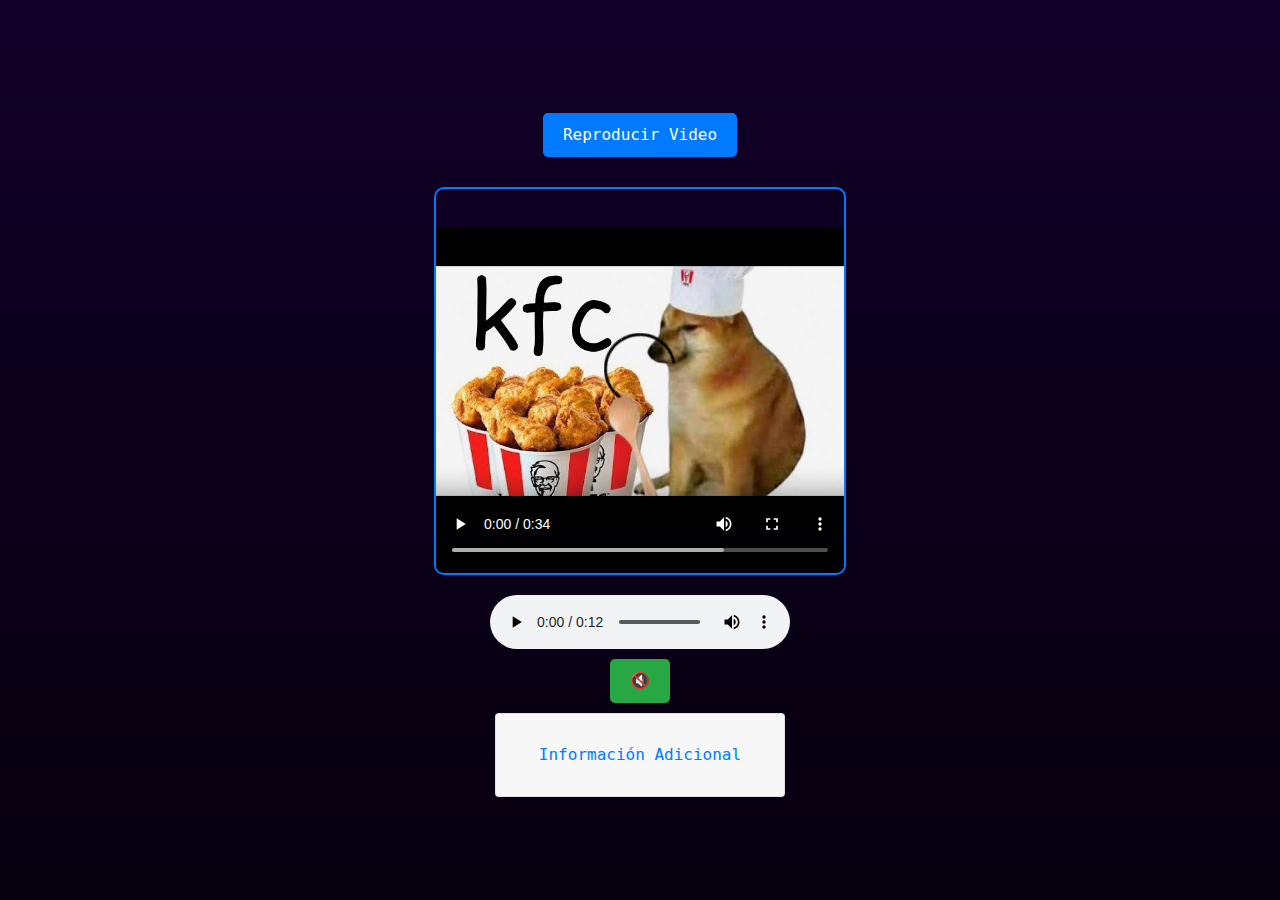
<file: tarea7y8.html>
<!DOCTYPE html>
<html lang="en">
<head>
    <meta charset="UTF-8">
    <meta name="viewport" content="width=device-width, initial-scale=1.0">
    <!-- Bootstrap CSS -->
    <link href="https://maxcdn.bootstrapcdn.com/bootstrap/4.5.2/css/bootstrap.min.css" rel="stylesheet">
    <style>
        html, body {
            height: 100%;
            margin: 0;
        }

        body {
            background: linear-gradient(to bottom, 
              #110028, 
              #07000f
            );
            color: #fff;
            font-family: "Lucida Console", Monaco, monospace;
            text-align: center;
            padding: 20px;
            display: flex;
            flex-direction: column;
            justify-content: center;
            align-items: center;
        }

        button {
            background-color: #007bff;
            color: white;
            border: none;
            border-radius: 5px;
            padding: 10px 20px;
            cursor: pointer;
            font-size: 16px;
            margin: 10px;
            transition: background-color 0.3s;
        }

        button:hover {
            background-color: #0056b3;
        }

        .video-container {
            display: flex;
            justify-content: center;
            margin-top: 20px;
        }

        video {
            border: 2px solid #007bff;
            border-radius: 10px;
            max-width: 80%;
            height: auto;
        }

        audio {
            margin-top: 20px;
        }

        #muteButton {
            background-color: #28a745;
        }

        #muteButton:hover {
            background-color: #218838;
        }

        #color{
            color: black;
        }
    </style>
    <title>Tarea</title>
</head>
<body>
    <!-- Botón para iniciar el video -->
    <button onclick="playVideo()" data-toggle="tooltip" title="Reproducir video">Reproducir Video</button>

    <!-- Contenedor del video -->
    <div class="video-container">
        <video id="video" controls poster="/Images/portada.jpg" preload="metadata">
            <source src="/Images/gato.mp4" type="video/mp4">
            <source src="/Images/gato.ogg" type="video/ogg">
            <source src="/Images/gato.webm" type="video/webm">
            Tu navegador no soporta el video en HTML5.
        </video>
    </div>

    <!-- Audio con reproducción automática y en bucle -->
    <audio id="audio" controls autoplay loop>
        <source src="/Images/audio.mp3" type="audio/mp3">
        <source src="/Images/audio.ogg" type="audio/ogg">
        Tu navegador no soporta el audio en HTML5.
    </audio>
    
    <!-- Botón para silenciar/activar sonido -->
    <button onclick="toggleMute()" id="muteButton" data-toggle="tooltip" title="Silenciar/Activar sonido">🔇</button>

    <!-- Collapse para información multimedia adicional -->
    <div class="accordion" id="infoAccordion">
        <div class="card">
            <div class="card-header" id="headingOne">
                <h5 class="mb-0">
                    <button class="btn btn-link" type="button" data-toggle="collapse" data-target="#collapseOne" aria-expanded="true" aria-controls="collapseOne">
                        Información Adicional
                    </button>
                </h5>
            </div>

            <div id="collapseOne" class="collapse" aria-labelledby="headingOne" data-parent="#infoAccordion">
                <div class="card-body" id="color">
                    Este apartado del portfolio es para la actividad de los temas 7 y 8.
                </div>
            </div>
        </div>
    </div>

    <!-- Bootstrap and jQuery Scripts -->
    <script src="https://code.jquery.com/jquery-3.5.1.slim.min.js"></script>
    <script src="https://cdn.jsdelivr.net/npm/@popperjs/core@2.9.2/dist/umd/popper.min.js"></script>
    <script src="https://stackpath.bootstrapcdn.com/bootstrap/4.5.2/js/bootstrap.min.js"></script>
    
    <script>
        // Función para reproducir el video
        function playVideo() {
            const video = document.getElementById("video");
            video.style.display = "block";
            video.play();
        }

        // Función para silenciar o activar el audio
        function toggleMute() {
            const audio = document.getElementById("audio");
            const button = document.getElementById("muteButton");

            if (audio.muted) {
                audio.muted = false;
                button.textContent = "🔇";
            } else {
                audio.muted = true;
                button.textContent = "🔊";
            }
        }

        // Inicializar tooltips
        $(function () {
            $('[data-toggle="tooltip"]').tooltip();
        });
    </script>
</body>
</html>
</file>
<file: styles.css>
body {
    height: 100%;  /* Asegura que el cuerpo ocupe toda la altura de la ventana */
    margin: 0;      /* Elimina cualquier margen predeterminado */
    background: linear-gradient(to bottom, 
      #110028,  /* Color en la parte superior */
      #07000f   /* Color en la parte inferior */
    );
    color: #fff; /* Texto claro */
    font-family: "Lucida Console", Monaco, monospace;
}

#cabecera{
    margin-top: 1%;
    font-size: 14px;
    color: #68fa79;
    background-color: #2e0366;
    cursor: pointer;
    border-radius: 20px;
    position: fixed;
    top: 0;
    z-index: 1000;
}

.nav-link {
    color: #68fa79; /* Tomate */
}

#Inicio{
    margin-top: 11%;
}

#perfil {
    width: 50px;
    height: auto;
    font-size: 35px;
}

#Bio{
    margin-top: 1%;
    margin-bottom: 3%;
    font-size: 20px;
}

#Hey{
    margin-top: 3%;
}
#Experiencia{
    margin-top: 5%;
}

#conocimientos{
    margin-top: 5%;
    margin-bottom: 5%;
}

#svg{
    padding-top: 2%;
}

#Trabajos{
    margin-top: 5%;
}
#ProyectoTitulo{
    margin-top: 5%;
    margin-bottom: 2%;
}

#Proyecto{
    margin-bottom: 5%;
}

#formulario{
    margin-top: 4%;
}

#botonCustom{
    margin-top: 3%;
    margin-bottom: 8%;
    border: 2px solid #68fa79; /* Color verde neón */
    border-radius: 12px;
    padding: 5px 10px;
    font-size: 14px;
    color: #ffffff;
    background-color: transparent;
    cursor: pointer;
    box-shadow: 0 0 10px #68fa79, 0 0 40px #68fa79, 0 0 80px #68fa79;
    transition: all 0.3s ease-in-out;
    animation: pulse 2s infinite;
}

@keyframes pulse {
    0% {
        box-shadow: 0 0 10px #68fa79, 0 0 2px #68fa79, 0 0 5px #68fa79;
    }
    50% {
        box-shadow: 0 0 20px #68fa79, 0 0 2px #68fa79, 0 0 5px #68fa79;
    }
    100% {
        box-shadow: 0 0 10px #68fa79, 0 0 2px #68fa79, 0 0 5px #68fa79;
    }
}

#color{
    color: #68fa79;
}

#perfil {
    width: 150px;
    border-radius: 50%;
    transition: transform 0.5s ease;
}
#perfil:hover {
    transform: scale(1.1);
}
.btn {
    transition: background-color 0.3s ease, transform 0.3s ease;
}
.btn:hover {
    background-color: #0056b3;
    transform: scale(1.05);
}
.fade-in {
    opacity: 0;
    transform: translateY(20px);
    transition: opacity 0.5s ease, transform 0.5s ease;
}
.fade-in.visible {
    opacity: 1;
    transform: translateY(0);
}

.card-img-top {
    height: 300px;
    object-fit: cover;
    width: 100%;
}

.card {
    color: #ffffff;
    display: flex;
    flex-direction: column;
    background-color: transparent;
    border-color: #68fa79;
}

.card-body {
    flex-grow: 1;
}

hr {
    border: none; /* Eliminar el borde predeterminado */
    height: 2px; /* Altura de la línea */
    background-color: #68fa79; /* Color de la línea */
    margin: 20px 0; /* Espaciado superior e inferior */
}

footer {
    color: #fff; /* Color de texto */
    padding: 20px; /* Espaciado interno */
    text-align: center; /* Centrar el contenido */
}

.footer-content {
    max-width: 800px; /* Ancho máximo del contenido */
    margin: 0 auto; /* Centrar el contenido */
}

.socials {
    list-style: none; /* Eliminar el estilo de lista */
    padding: 0; /* Eliminar el padding */
}

.socials li {
    display: inline; /* Mostrar elementos en línea */
    margin: 0 10px; /* Espaciado entre elementos */
}

.socials a {
    color: #fff; /* Color de los enlaces */
    text-decoration: none; /* Sin subrayado */
}

.socials a:hover {
    text-decoration: underline; /* Subrayar al pasar el ratón */
}
</file>
